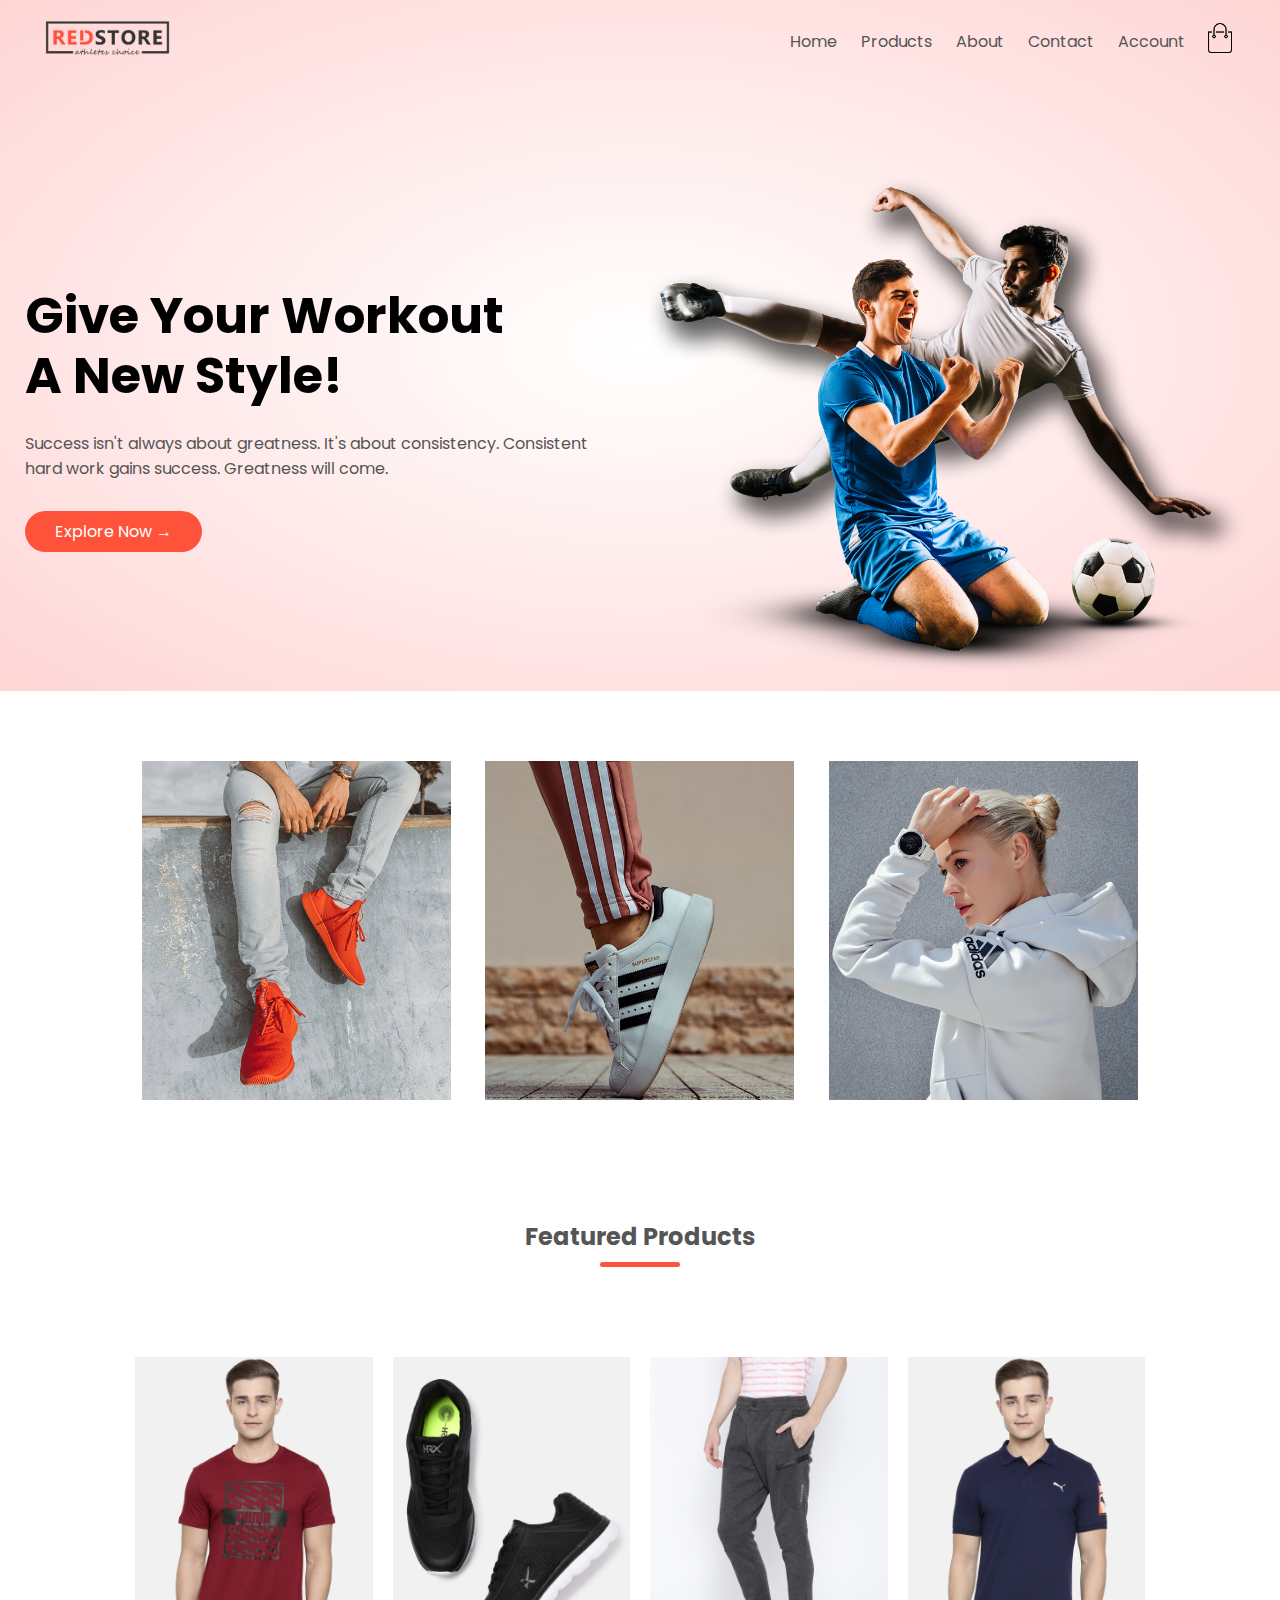
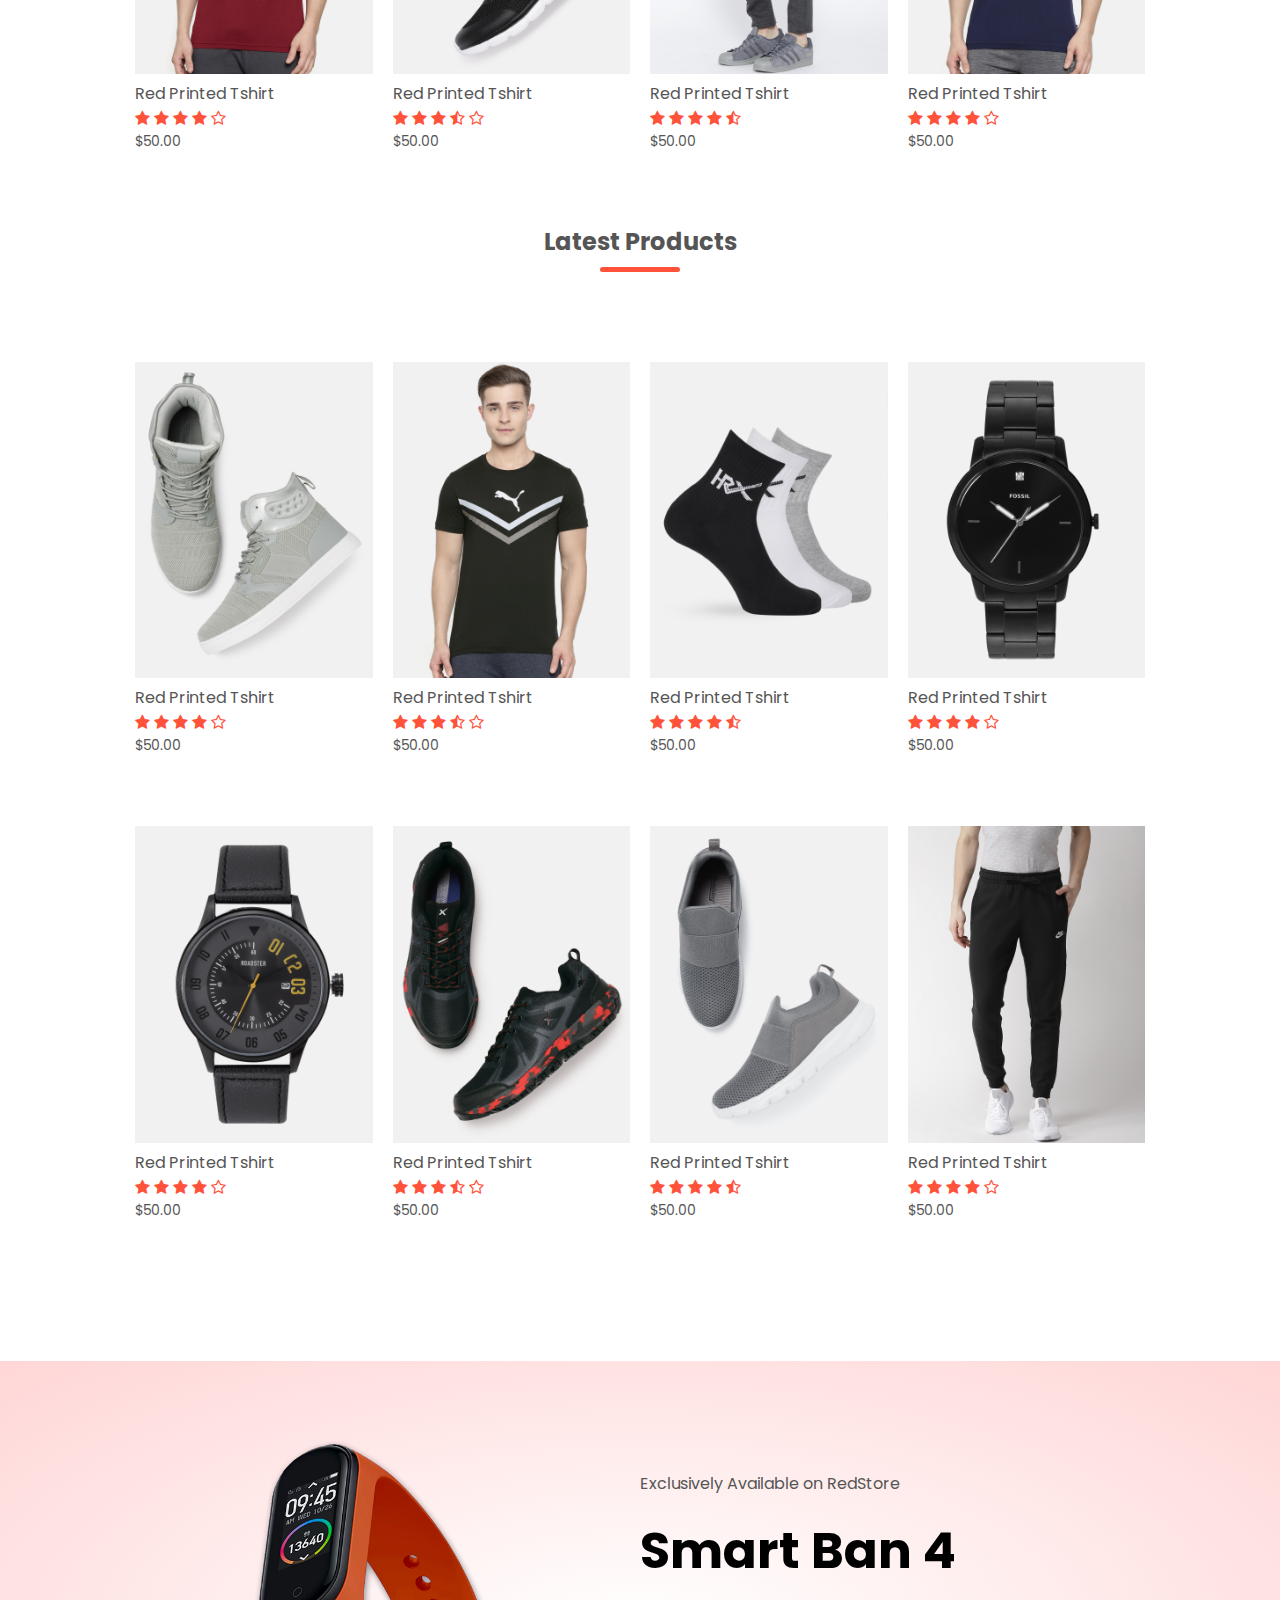
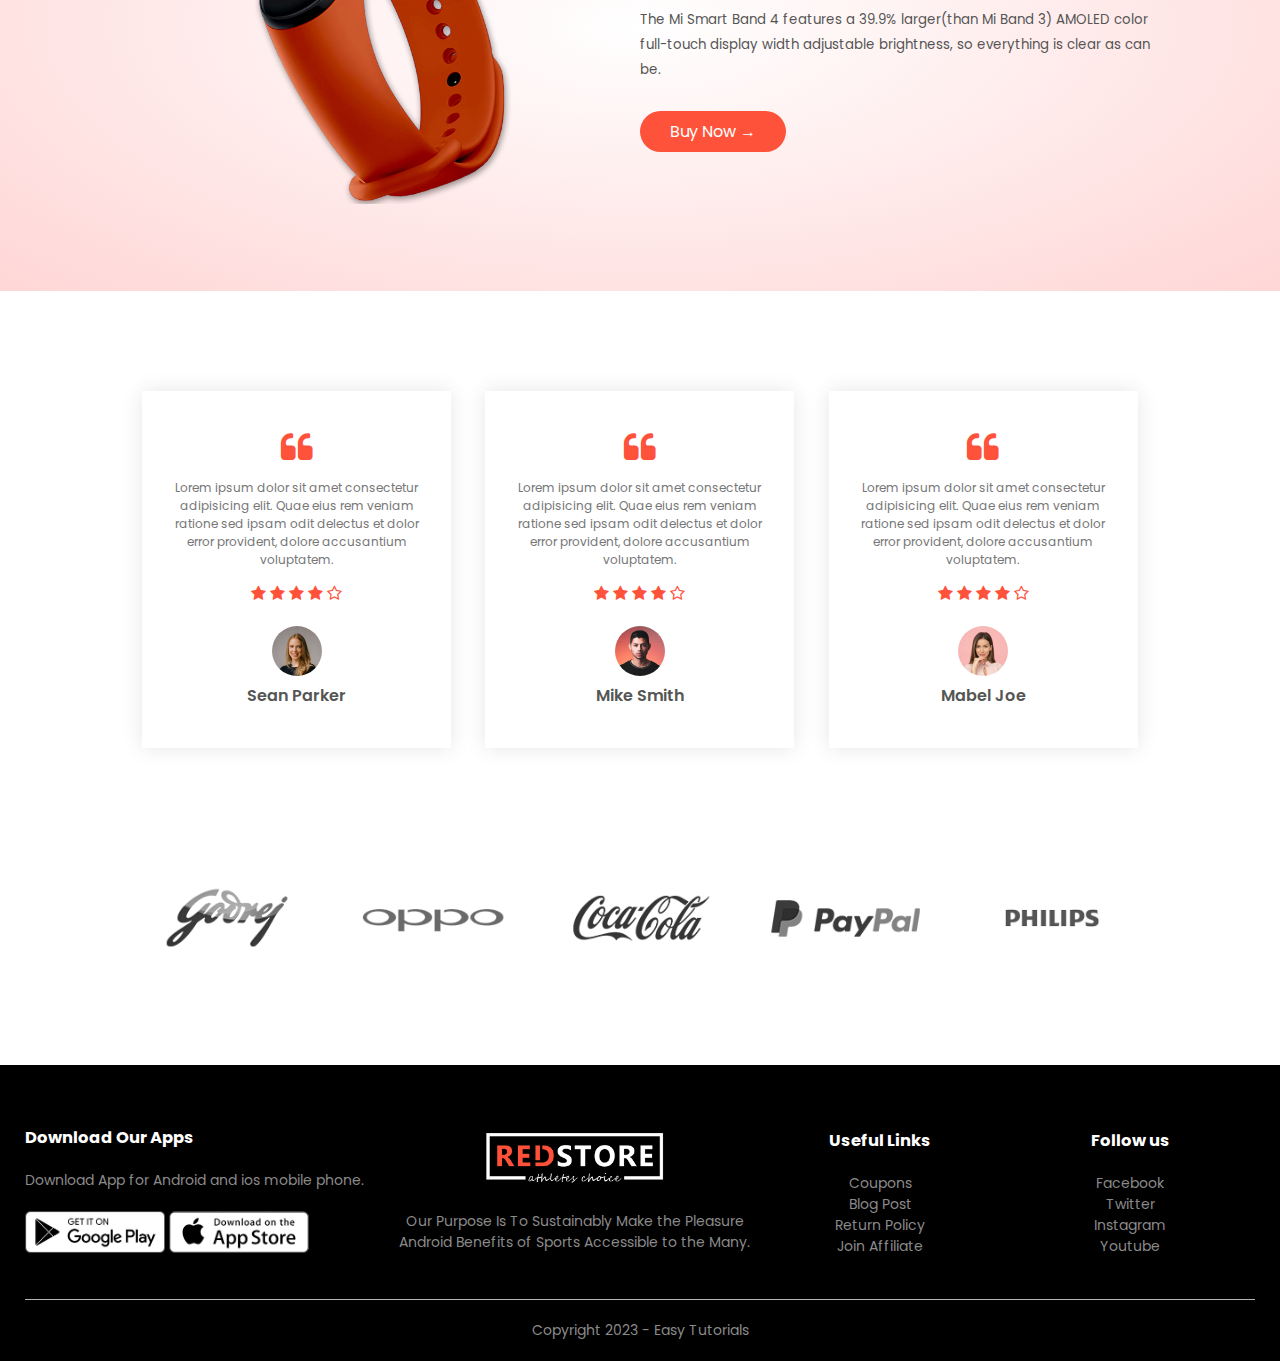
<file: index.html>
<!DOCTYPE html>
<html lang="en">
<head>
    <meta charset="UTF-8">
    <meta name="viewport" content="width=device-width, initial-scale=1.0">
    <title>RedStore | Ecommerce Website Design</title>
    <link rel="stylesheet" href="style.css">
    <link rel="preconnect" href="https://fonts.googleapis.com">
    <link rel="preconnect" href="https://fonts.gstatic.com" crossorigin>
    <link href="https://fonts.googleapis.com/css2?family=Josefin+Sans&family=Poppins:wght@300;400;500;600;700&display=swap" rel="stylesheet">
    <link rel="stylesheet" href="https://stackpath.bootstrapcdn.com/font-awesome/4.7.0/css/font-awesome.min.css">
</head>
<body>
    <div class="header">
        <div class="container">
            <div class="navbar">
                <div class="logo">
                    <a href="index.html"><img src="images/logo.png" alt="logo" width="125px"></a>
                </div>
                <nav>
                    <ul id="MenuItems">
                        <li><a href="index.html">Home</a></li>
                        <li><a href="products.html">Products</a></li>
                        <li><a href="">About</a></li>
                        <li><a href="">Contact</a></li>
                        <li><a href="account.html">Account</a></li>
                    </ul>
                </nav>
                <a href="cart.html"><img src="images/cart.png" alt="" width="30px" height="30px"></a>
                <img src="images/menu.png" alt="" class="menu-icon" onclick="menutoggle()">
            </div>
            <div class="row">
                <div class="col-2">
                    <h1>Give Your Workout<br>A New Style!</h1>
                    <p>Success isn't always about greatness. It's about consistency.
                        Consistent<br>hard work gains success. Greatness will come.
                    </p>
                    <a href="" class="btn">Explore Now &#8594</a>
                </div>
                <div class="col-2">
                    <img src="images/image1.png" alt="">
                </div>
            </div>
        </div>
    </div>

<!------------------ featured categories --------------->

    <div class="categories">
        <div class="small-container">
            <div class="row">
                <div class="col-3">
                    <img src="images/category-1.jpg" alt="">
                </div>
                <div class="col-3">
                    <img src="images/category-2.jpg" alt="">
                </div>
                <div class="col-3">
                    <img src="images/category-3.jpg" alt="">
                </div>
            </div>
        </div>
    </div>

<!------------------ featured products --------------->

    <div class="small-container">
        <h2 class="title">Featured Products</h2>
        <div class="row">
            <div class="col-4">
                <a href="product_details.html"><img src="images/product-1.jpg" alt=""></a>
                <a href="product_details.html"><h4>Red Printed Tshirt</h4></a>
                <div class="rating">
                    <i class="fa fa-star"></i>
                    <i class="fa fa-star"></i>
                    <i class="fa fa-star"></i>
                    <i class="fa fa-star"></i>
                    <i class="fa fa-star-o"></i>
                </div>
                <p>$50.00</p>
            </div>
            <div class="col-4">
                <img src="images/product-2.jpg" alt="">
                <h4>Red Printed Tshirt</h4>
                <div class="rating">
                    <i class="fa fa-star"></i>
                    <i class="fa fa-star"></i>
                    <i class="fa fa-star"></i>
                    <i class="fa fa-star-half-o"></i>
                    <i class="fa fa-star-o"></i>
                </div>
                <p>$50.00</p>
            </div>
            <div class="col-4">
                <img src="images/product-3.jpg" alt="">
                <h4>Red Printed Tshirt</h4>
                <div class="rating">
                    <i class="fa fa-star"></i>
                    <i class="fa fa-star"></i>
                    <i class="fa fa-star"></i>
                    <i class="fa fa-star"></i>
                    <i class="fa fa-star-half-o"></i>
                </div>
                <p>$50.00</p>
            </div>
            <div class="col-4">
                <img src="images/product-4.jpg" alt="">
                <h4>Red Printed Tshirt</h4>
                <div class="rating">
                    <i class="fa fa-star"></i>
                    <i class="fa fa-star"></i>
                    <i class="fa fa-star"></i>
                    <i class="fa fa-star"></i>
                    <i class="fa fa-star-o"></i>
                </div>
                <p>$50.00</p>
            </div>
        </div>

        <h2 class="title">Latest Products</h2>
        <div class="row">
            <div class="col-4">
                <img src="images/product-5.jpg" alt="">
                <h4>Red Printed Tshirt</h4>
                <div class="rating">
                    <i class="fa fa-star"></i>
                    <i class="fa fa-star"></i>
                    <i class="fa fa-star"></i>
                    <i class="fa fa-star"></i>
                    <i class="fa fa-star-o"></i>
                </div>
                <p>$50.00</p>
            </div>
            <div class="col-4">
                <img src="images/product-6.jpg" alt="">
                <h4>Red Printed Tshirt</h4>
                <div class="rating">
                    <i class="fa fa-star"></i>
                    <i class="fa fa-star"></i>
                    <i class="fa fa-star"></i>
                    <i class="fa fa-star-half-o"></i>
                    <i class="fa fa-star-o"></i>
                </div>
                <p>$50.00</p>
            </div>
            <div class="col-4">
                <img src="images/product-7.jpg" alt="">
                <h4>Red Printed Tshirt</h4>
                <div class="rating">
                    <i class="fa fa-star"></i>
                    <i class="fa fa-star"></i>
                    <i class="fa fa-star"></i>
                    <i class="fa fa-star"></i>
                    <i class="fa fa-star-half-o"></i>
                </div>
                <p>$50.00</p>
            </div>
            <div class="col-4">
                <img src="images/product-8.jpg" alt="">
                <h4>Red Printed Tshirt</h4>
                <div class="rating">
                    <i class="fa fa-star"></i>
                    <i class="fa fa-star"></i>
                    <i class="fa fa-star"></i>
                    <i class="fa fa-star"></i>
                    <i class="fa fa-star-o"></i>
                </div>
                <p>$50.00</p>
            </div>
        </div>
        <div class="row">
            <div class="col-4">
                <img src="images/product-9.jpg" alt="">
                <h4>Red Printed Tshirt</h4>
                <div class="rating">
                    <i class="fa fa-star"></i>
                    <i class="fa fa-star"></i>
                    <i class="fa fa-star"></i>
                    <i class="fa fa-star"></i>
                    <i class="fa fa-star-o"></i>
                </div>
                <p>$50.00</p>
            </div>
            <div class="col-4">
                <img src="images/product-10.jpg" alt="">
                <h4>Red Printed Tshirt</h4>
                <div class="rating">
                    <i class="fa fa-star"></i>
                    <i class="fa fa-star"></i>
                    <i class="fa fa-star"></i>
                    <i class="fa fa-star-half-o"></i>
                    <i class="fa fa-star-o"></i>
                </div>
                <p>$50.00</p>
            </div>
            <div class="col-4">
                <img src="images/product-11.jpg" alt="">
                <h4>Red Printed Tshirt</h4>
                <div class="rating">
                    <i class="fa fa-star"></i>
                    <i class="fa fa-star"></i>
                    <i class="fa fa-star"></i>
                    <i class="fa fa-star"></i>
                    <i class="fa fa-star-half-o"></i>
                </div>
                <p>$50.00</p>
            </div>
            <div class="col-4">
                <img src="images/product-12.jpg" alt="">
                <h4>Red Printed Tshirt</h4>
                <div class="rating">
                    <i class="fa fa-star"></i>
                    <i class="fa fa-star"></i>
                    <i class="fa fa-star"></i>
                    <i class="fa fa-star"></i>
                    <i class="fa fa-star-o"></i>
                </div>
                <p>$50.00</p>
            </div>
        </div>
    </div>

<!--------------------- Offer ---------------------->

    <div class="offer">
        <div class="small-container">
            <div class="row">
                <div class="col-2">
                    <img src="images/exclusive.png" alt="" class="offer-img">
                </div>
                <div class="col-2">
                    <p>Exclusively Available on RedStore</p>
                    <h1>Smart Ban 4</h1>
                    <small>The Mi Smart Band 4 features a 39.9% larger(than Mi Band 3) 
                        AMOLED color full-touch display width adjustable brightness, 
                        so everything is clear as can be.
                    </small>
                    <br>
                    <a href="" class="btn">Buy Now &#8594</a>
                </div>
            </div>
        </div>
    </div>

<!------------------- testimonial ------------------->
    <div class="testimonial">
        <div class="small-container">
            <div class="row">
                <div class="col-3">
                    <i class="fa fa-quote-left"></i>
                    <p>Lorem ipsum dolor sit amet consectetur adipisicing elit. 
                        Quae eius rem veniam ratione sed ipsam odit delectus et 
                        dolor error provident, dolore accusantium voluptatem.
                    </p>
                    <div class="rating">
                        <i class="fa fa-star"></i>
                        <i class="fa fa-star"></i>
                        <i class="fa fa-star"></i>
                        <i class="fa fa-star"></i>
                        <i class="fa fa-star-o"></i>
                    </div>
                    <img src="images/user-1.png" alt="">
                    <h3>Sean Parker</h3>
                </div>
                <div class="col-3">
                    <i class="fa fa-quote-left"></i>
                    <p>Lorem ipsum dolor sit amet consectetur adipisicing elit. 
                        Quae eius rem veniam ratione sed ipsam odit delectus et 
                        dolor error provident, dolore accusantium voluptatem.
                    </p>
                    <div class="rating">
                        <i class="fa fa-star"></i>
                        <i class="fa fa-star"></i>
                        <i class="fa fa-star"></i>
                        <i class="fa fa-star"></i>
                        <i class="fa fa-star-o"></i>
                    </div>
                    <img src="images/user-2.png" alt="">
                    <h3>Mike Smith</h3>
                </div>
                <div class="col-3">
                    <i class="fa fa-quote-left"></i>
                    <p>Lorem ipsum dolor sit amet consectetur adipisicing elit. 
                        Quae eius rem veniam ratione sed ipsam odit delectus et 
                        dolor error provident, dolore accusantium voluptatem.
                    </p>
                    <div class="rating">
                        <i class="fa fa-star"></i>
                        <i class="fa fa-star"></i>
                        <i class="fa fa-star"></i>
                        <i class="fa fa-star"></i>
                        <i class="fa fa-star-o"></i>
                    </div>
                    <img src="images/user-3.png" alt="">
                    <h3>Mabel Joe</h3>
                </div>
            </div>
        </div>
    </div>

<!---------------------- brands ----------------------->

    <div class="brands">
        <div class="small-container">
            <div class="row">
                <div class="col-5">
                    <img src="images/logo-godrej.png" alt="">
                </div>
                <div class="col-5">
                    <img src="images/logo-oppo.png" alt="">
                </div>
                <div class="col-5">
                    <img src="images/logo-coca-cola.png" alt="">
                </div>
                <div class="col-5">
                    <img src="images/logo-paypal.png" alt="">
                </div>
                <div class="col-5">
                    <img src="images/logo-philips.png" alt="">
                </div>
            </div>
        </div>
    </div>

<!----------------- footer ---------------------->

    <div class="footer">
        <div class="container">
            <div class="row">
                <div class="footer-col-1">
                    <h3>Download Our Apps</h3>
                    <p>Download App for Android and ios mobile phone.</p>
                    <div class="app-logo">
                        <img src="images/play-store.png" alt="">
                        <img src="images/app-store.png" alt="">
                    </div>
                </div>
                <div class="footer-col-2">
                    <img src="images/logo-white.png" alt="">
                    <p>Our Purpose Is To Sustainably Make the Pleasure Android
                        Benefits of Sports Accessible to the Many.
                    </p>
                </div>
                <div class="footer-col-3">
                    <h3>Useful Links</h3>
                    <ul>
                        <li>Coupons</li>
                        <li>Blog Post</li>
                        <li>Return Policy</li>
                        <li>Join Affiliate</li>
                    </ul>
                </div>
                <div class="footer-col-4">
                    <h3>Follow us</h3>
                    <ul>
                        <li>Facebook</li>
                        <li>Twitter</li>
                        <li>Instagram</li>
                        <li>Youtube</li>
                    </ul>
                </div>
            </div>
            <hr>
            <p class="copyright">Copyright 2023 - Easy Tutorials</p>
        </div>
    </div>

<!-- js for toggel menu -->

    <script>
        var MenuItems = document.getElementById("MenuItems");

        MenuItems.style.maxHeight = "0px";

        function menutoggle() {
            if (MenuItems.style.maxHeight == "0px"){
                MenuItems.style.maxHeight = "200px";
            }
            else{
                MenuItems.style.maxHeight = "0px";
            }
        }

    </script>

</body>
</html>
</file>
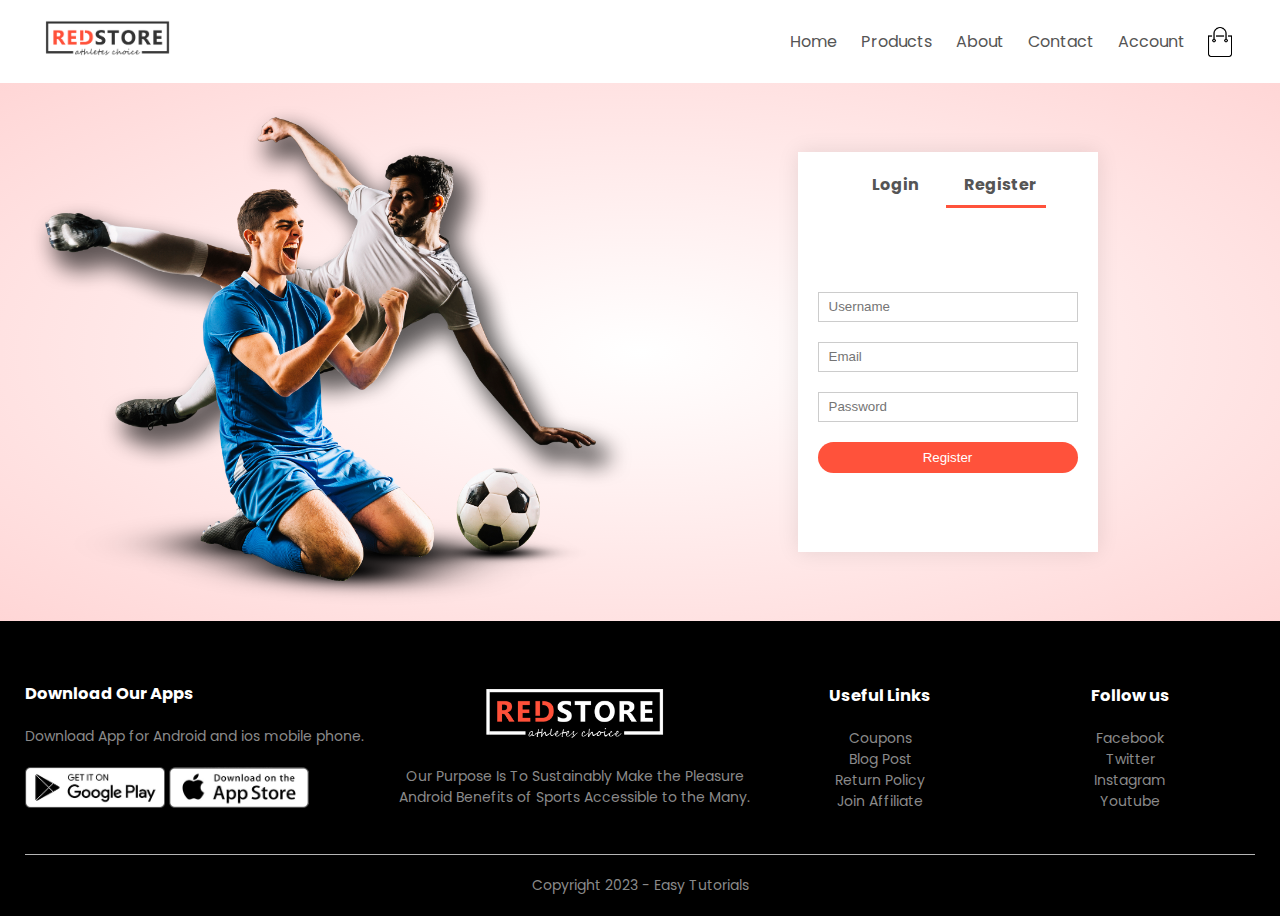
<file: account.html>
<!DOCTYPE html>
<html lang="en">
<head>
    <meta charset="UTF-8">
    <meta name="viewport" content="width=device-width, initial-scale=1.0">
    <title>All Products - RedStore</title>
    <link rel="stylesheet" href="style.css">
    <link rel="preconnect" href="https://fonts.googleapis.com">
    <link rel="preconnect" href="https://fonts.gstatic.com" crossorigin>
    <link href="https://fonts.googleapis.com/css2?family=Josefin+Sans&family=Poppins:wght@300;400;500;600;700&display=swap" rel="stylesheet">
    <link rel="stylesheet" href="https://stackpath.bootstrapcdn.com/font-awesome/4.7.0/css/font-awesome.min.css">
</head>
<body>
    
    <div class="container">
        <div class="navbar">
            <div class="logo">
                <img src="images/logo.png" alt="logo" width="125px">
            </div>
            <nav>
                <ul id="MenuItems">
                    <li><a href="index.html">Home</a></li>
                    <li><a href="products.html">Products</a></li>
                    <li><a href="">About</a></li>
                    <li><a href="">Contact</a></li>
                    <li><a href="account.html">Account</a></li>
                </ul>
            </nav>
            <img src="images/cart.png" alt="" width="30px" height="30px">
            <img src="images/menu.png" alt="" class="menu-icon" onclick="menutoggle()">
        </div>
    </div>

<!-- account page -->
    <div class="account-page">
        <div class="container">
            <div class="row">
                <div class="col-2">
                    <img src="images/image1.png" alt="" width="100%">
                </div>
                <div class="col-2">
                    <div class="form-container">
                        <div class="form-btn">
                            <span onclick="login()">Login</span>
                            <span onclick="register()">Register</span>
                            <hr id="Indicator">
                        </div>

                        <form action="" id="LoginForm">
                            <input type="text" placeholder="Username">
                            <input type="password" placeholder="Password">
                            <button type="submit" class="btn">Login</button>
                            <a href="">Forgot password</a>
                        </form>
                        <form action="" id="RegForm">
                            <input type="text" placeholder="Username">
                            <input type="email" placeholder="Email">
                            <input type="password" placeholder="Password">
                            <button type="submit" class="btn">Register</button>
                        </form>
        
                    </div>
                </div>
            </div>
        </div>
    </div>

<!----------------- footer ---------------------->

    <div class="footer">
        <div class="container">
            <div class="row">
                <div class="footer-col-1">
                    <h3>Download Our Apps</h3>
                    <p>Download App for Android and ios mobile phone.</p>
                    <div class="app-logo">
                        <img src="images/play-store.png" alt="">
                        <img src="images/app-store.png" alt="">
                    </div>
                </div>
                <div class="footer-col-2">
                    <img src="images/logo-white.png" alt="">
                    <p>Our Purpose Is To Sustainably Make the Pleasure Android
                        Benefits of Sports Accessible to the Many.
                    </p>
                </div>
                <div class="footer-col-3">
                    <h3>Useful Links</h3>
                    <ul>
                        <li>Coupons</li>
                        <li>Blog Post</li>
                        <li>Return Policy</li>
                        <li>Join Affiliate</li>
                    </ul>
                </div>
                <div class="footer-col-4">
                    <h3>Follow us</h3>
                    <ul>
                        <li>Facebook</li>
                        <li>Twitter</li>
                        <li>Instagram</li>
                        <li>Youtube</li>
                    </ul>
                </div>
            </div>
            <hr>
            <p class="copyright">Copyright 2023 - Easy Tutorials</p>
        </div>
    </div>

<!-- js for toggel menu -->

    <script>
        var MenuItems = document.getElementById("MenuItems");

        MenuItems.style.maxHeight = "0px";

        function menutoggle() {
            if (MenuItems.style.maxHeight == "0px"){
                MenuItems.style.maxHeight = "200px";
            }
            else{
                MenuItems.style.maxHeight = "0px";
            }
        }

    </script>

<!-- js for toggel form -->

    <script>
        var LoginForm = document.getElementById("LoginForm");
        var RegForm = document.getElementById("RegForm");
        var Indicator = document.getElementById("Indicator");

        function register() {
            RegForm.style.transform = "translateX(0px)";
            LoginForm.style.transform = "translateX(0px)";
            Indicator.style.transform = "translateX(100px)";
        }
        function login() {
            RegForm.style.transform = "translateX(300px)";
            LoginForm.style.transform = "translateX(300px)";
            Indicator.style.transform = "translateX(0px)";
        }
    </script>

</body>
</html>
</file>
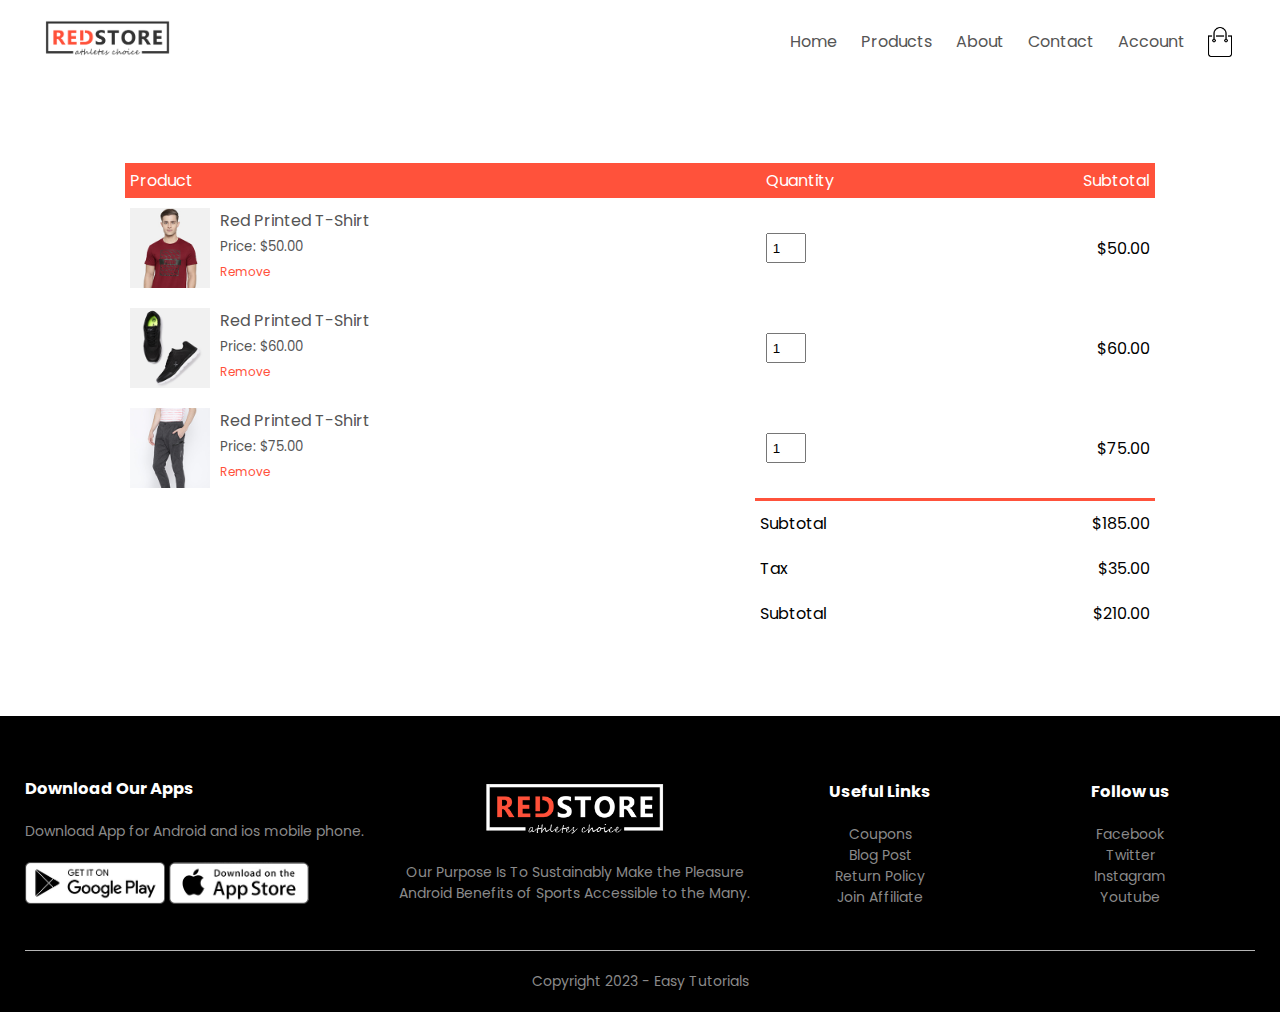
<file: cart.html>
<!DOCTYPE html>
<html lang="en">
<head>
    <meta charset="UTF-8">
    <meta name="viewport" content="width=device-width, initial-scale=1.0">
    <title>All Products - RedStore</title>
    <link rel="stylesheet" href="style.css">
    <link rel="preconnect" href="https://fonts.googleapis.com">
    <link rel="preconnect" href="https://fonts.gstatic.com" crossorigin>
    <link href="https://fonts.googleapis.com/css2?family=Josefin+Sans&family=Poppins:wght@300;400;500;600;700&display=swap" rel="stylesheet">
    <link rel="stylesheet" href="https://stackpath.bootstrapcdn.com/font-awesome/4.7.0/css/font-awesome.min.css">
</head>
<body>
    
    <div class="container">
        <div class="navbar">
            <div class="logo">
                <img src="images/logo.png" alt="logo" width="125px">
            </div>
            <nav>
                <ul id="MenuItems">
                    <li><a href="index.html">Home</a></li>
                    <li><a href="products.html">Products</a></li>
                    <li><a href="">About</a></li>
                    <li><a href="">Contact</a></li>
                    <li><a href="account.html">Account</a></li>
                </ul>
            </nav>
            <img src="images/cart.png" alt="" width="30px" height="30px">
            <img src="images/menu.png" alt="" class="menu-icon" onclick="menutoggle()">
        </div>
    </div>

<!-- cart items details -->
    <div class="small-container cart-page">
        <table>
            <tr>
                <th>Product</th>
                <th>Quantity</th>
                <th>Subtotal</th>
            </tr>
            <tr>
                <td>
                    <div class="cart-info">
                        <img src="images/buy-1.jpg" alt="">
                        <div>
                            <p>Red Printed T-Shirt</p>
                            <small>Price: $50.00</small>
                            <br>
                            <a href="">Remove</a>
                        </div>
                    </div>
                </td>
                <td><input type="number" value="1"></td>
                <td>$50.00</td>
            </tr>
            <tr>
                <td>
                    <div class="cart-info">
                        <img src="images/buy-2.jpg" alt="">
                        <div>
                            <p>Red Printed T-Shirt</p>
                            <small>Price: $60.00</small>
                            <br>
                            <a href="">Remove</a>
                        </div>
                    </div>
                </td>
                <td><input type="number" value="1"></td>
                <td>$60.00</td>
            </tr>
            <tr>
                <td>
                    <div class="cart-info">
                        <img src="images/buy-3.jpg" alt="">
                        <div>
                            <p>Red Printed T-Shirt</p>
                            <small>Price: $75.00</small>
                            <br>
                            <a href="">Remove</a>
                        </div>
                    </div>
                </td>
                <td><input type="number" value="1"></td>
                <td>$75.00</td>
            </tr>
        </table>

        <div class="total-price">
            <table>
                <tr>
                    <td>Subtotal</td>
                    <td>$185.00</td>
                </tr>
                <tr>
                    <td>Tax</td>
                    <td>$35.00</td>
                </tr>
                <tr>
                    <td>Subtotal</td>
                    <td>$210.00</td>
                </tr>
            </table>
        </div>
    </div>

<!----------------- footer ---------------------->

    <div class="footer">
        <div class="container">
            <div class="row">
                <div class="footer-col-1">
                    <h3>Download Our Apps</h3>
                    <p>Download App for Android and ios mobile phone.</p>
                    <div class="app-logo">
                        <img src="images/play-store.png" alt="">
                        <img src="images/app-store.png" alt="">
                    </div>
                </div>
                <div class="footer-col-2">
                    <img src="images/logo-white.png" alt="">
                    <p>Our Purpose Is To Sustainably Make the Pleasure Android
                        Benefits of Sports Accessible to the Many.
                    </p>
                </div>
                <div class="footer-col-3">
                    <h3>Useful Links</h3>
                    <ul>
                        <li>Coupons</li>
                        <li>Blog Post</li>
                        <li>Return Policy</li>
                        <li>Join Affiliate</li>
                    </ul>
                </div>
                <div class="footer-col-4">
                    <h3>Follow us</h3>
                    <ul>
                        <li>Facebook</li>
                        <li>Twitter</li>
                        <li>Instagram</li>
                        <li>Youtube</li>
                    </ul>
                </div>
            </div>
            <hr>
            <p class="copyright">Copyright 2023 - Easy Tutorials</p>
        </div>
    </div>

<!-- js for toggel menu -->

    <script>
        var MenuItems = document.getElementById("MenuItems");

        MenuItems.style.maxHeight = "0px";

        function menutoggle() {
            if (MenuItems.style.maxHeight == "0px"){
                MenuItems.style.maxHeight = "200px";
            }
            else{
                MenuItems.style.maxHeight = "0px";
            }
        }

    </script>

</body>
</html>
</file>
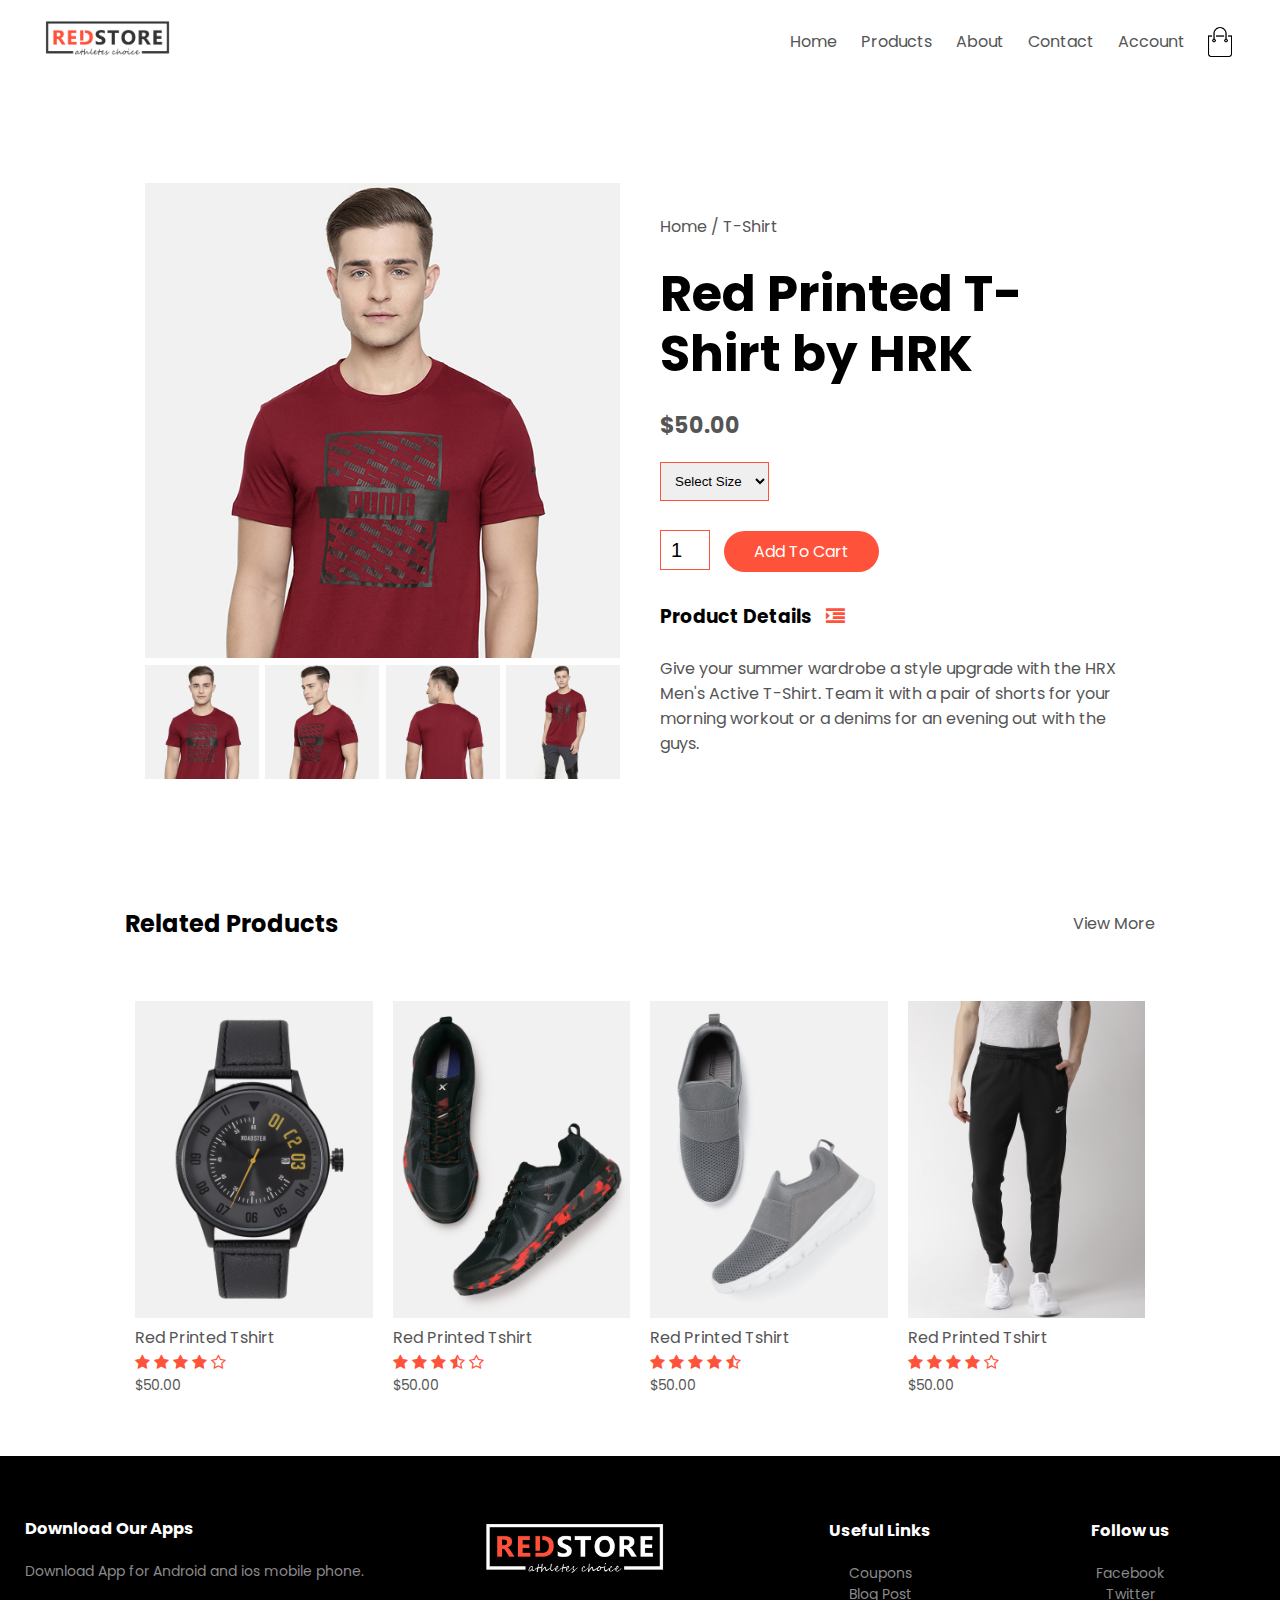
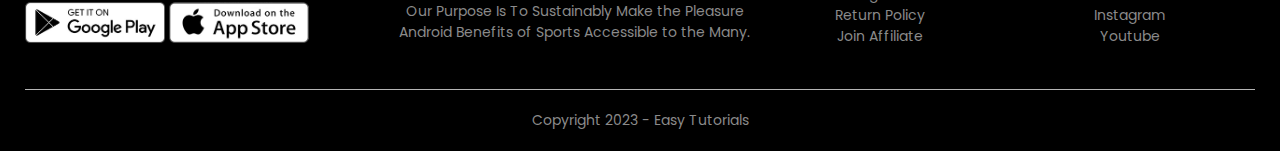
<file: product_details.html>
<!DOCTYPE html>
<html lang="en">
<head>
    <meta charset="UTF-8">
    <meta name="viewport" content="width=device-width, initial-scale=1.0">
    <title>All Products - RedStore</title>
    <link rel="stylesheet" href="style.css">
    <link rel="preconnect" href="https://fonts.googleapis.com">
    <link rel="preconnect" href="https://fonts.gstatic.com" crossorigin>
    <link href="https://fonts.googleapis.com/css2?family=Josefin+Sans&family=Poppins:wght@300;400;500;600;700&display=swap" rel="stylesheet">
    <link rel="stylesheet" href="https://stackpath.bootstrapcdn.com/font-awesome/4.7.0/css/font-awesome.min.css">
</head>
<body>
    
    <div class="container">
        <div class="navbar">
            <div class="logo">
                <img src="images/logo.png" alt="logo" width="125px">
            </div>
            <nav>
                <ul id="MenuItems">
                    <li><a href="index.html">Home</a></li>
                    <li><a href="products.html">Products</a></li>
                    <li><a href="">About</a></li>
                    <li><a href="">Contact</a></li>
                    <li><a href="account.html">Account</a></li>
                </ul>
            </nav>
            <img src="images/cart.png" alt="" width="30px" height="30px">
            <img src="images/menu.png" alt="" class="menu-icon" onclick="menutoggle()">
        </div>
    </div>

<!------------------ single product details --------------->

    <div class="small-container single-product">
        <div class="row">
            <div class="col-2">
                <img src="images/gallery-1.jpg" alt="" width="100%" id="productImg">

                <div class="small-img-row">
                    <div class="small-img-col">
                        <img src="images/gallery-1.jpg" alt="" width="100%" class="small-img">
                    </div>
                    <div class="small-img-col">
                        <img src="images/gallery-2.jpg" alt="" width="100%" class="small-img">
                    </div>
                    <div class="small-img-col">
                        <img src="images/gallery-3.jpg" alt="" width="100%" class="small-img">
                    </div>
                    <div class="small-img-col">
                        <img src="images/gallery-4.jpg" alt="" width="100%" class="small-img">
                    </div>
                </div>
            </div>

            <div class="col-2">
                <p>Home / T-Shirt</p>
                <h1>Red Printed T-Shirt by HRK</h1>
                <h4>$50.00</h4>
                <select name="" id="">
                    <option value="">Select Size</option>
                    <option value="">XXL</option>
                    <option value="">XL</option>
                    <option value="">Large</option>
                    <option value="">Medium</option>
                    <option value="">Small</option>
                </select>

                <input type="number" value="1">
                <a href="" class="btn">Add To Cart</a>
                <h3>Product Details <i class="fa fa-indent"></i></h3>
                <br>
                <p>Give your summer wardrobe a style upgrade with the
                    HRX Men's Active T-Shirt. Team it with a pair of shorts
                    for your morning workout or a denims for an evening out with
                    the guys.
                </p>
            </div>
        </div>
    </div>

<!-- title -->
    <div class="small-container">
        <div class="row row-2">
            <h2>Related Products</h2>
            <p>View More</p>
        </div>
    </div>

<!-- product -->

    <div class="small-container">
        <div class="row">
            <div class="col-4">
                <img src="images/product-9.jpg" alt="">
                <h4>Red Printed Tshirt</h4>
                <div class="rating">
                    <i class="fa fa-star"></i>
                    <i class="fa fa-star"></i>
                    <i class="fa fa-star"></i>
                    <i class="fa fa-star"></i>
                    <i class="fa fa-star-o"></i>
                </div>
                <p>$50.00</p>
            </div>
            <div class="col-4">
                <img src="images/product-10.jpg" alt="">
                <h4>Red Printed Tshirt</h4>
                <div class="rating">
                    <i class="fa fa-star"></i>
                    <i class="fa fa-star"></i>
                    <i class="fa fa-star"></i>
                    <i class="fa fa-star-half-o"></i>
                    <i class="fa fa-star-o"></i>
                </div>
                <p>$50.00</p>
            </div>
            <div class="col-4">
                <img src="images/product-11.jpg" alt="">
                <h4>Red Printed Tshirt</h4>
                <div class="rating">
                    <i class="fa fa-star"></i>
                    <i class="fa fa-star"></i>
                    <i class="fa fa-star"></i>
                    <i class="fa fa-star"></i>
                    <i class="fa fa-star-half-o"></i>
                </div>
                <p>$50.00</p>
            </div>
            <div class="col-4">
                <img src="images/product-12.jpg" alt="">
                <h4>Red Printed Tshirt</h4>
                <div class="rating">
                    <i class="fa fa-star"></i>
                    <i class="fa fa-star"></i>
                    <i class="fa fa-star"></i>
                    <i class="fa fa-star"></i>
                    <i class="fa fa-star-o"></i>
                </div>
                <p>$50.00</p>
            </div>
        </div>

    </div>

<!----------------- footer ---------------------->

    <div class="footer">
        <div class="container">
            <div class="row">
                <div class="footer-col-1">
                    <h3>Download Our Apps</h3>
                    <p>Download App for Android and ios mobile phone.</p>
                    <div class="app-logo">
                        <img src="images/play-store.png" alt="">
                        <img src="images/app-store.png" alt="">
                    </div>
                </div>
                <div class="footer-col-2">
                    <img src="images/logo-white.png" alt="">
                    <p>Our Purpose Is To Sustainably Make the Pleasure Android
                        Benefits of Sports Accessible to the Many.
                    </p>
                </div>
                <div class="footer-col-3">
                    <h3>Useful Links</h3>
                    <ul>
                        <li>Coupons</li>
                        <li>Blog Post</li>
                        <li>Return Policy</li>
                        <li>Join Affiliate</li>
                    </ul>
                </div>
                <div class="footer-col-4">
                    <h3>Follow us</h3>
                    <ul>
                        <li>Facebook</li>
                        <li>Twitter</li>
                        <li>Instagram</li>
                        <li>Youtube</li>
                    </ul>
                </div>
            </div>
            <hr>
            <p class="copyright">Copyright 2023 - Easy Tutorials</p>
        </div>
    </div>

<!-- js for toggel menu -->

    <script>
        var MenuItems = document.getElementById("MenuItems");

        MenuItems.style.maxHeight = "0px";

        function menutoggle() {
            if (MenuItems.style.maxHeight == "0px"){
                MenuItems.style.maxHeight = "200px";
            }
            else{
                MenuItems.style.maxHeight = "0px";
            }
        }

    </script>

<!-- jf for product gallery -->

    <script>
        var productImg = document.getElementById("productImg");
        var SmallImg = document.getElementsByClassName("small-img");

        SmallImg[0].onclick = function(){
            productImg.src = SmallImg[0].src;
        }
        SmallImg[1].onclick = function(){
            productImg.src = SmallImg[1].src;
        }
        SmallImg[2].onclick = function(){
            productImg.src = SmallImg[2].src;
        }
        SmallImg[3].onclick = function(){
            productImg.src = SmallImg[3].src;
        }
    </script>

</body>
</html>
</file>
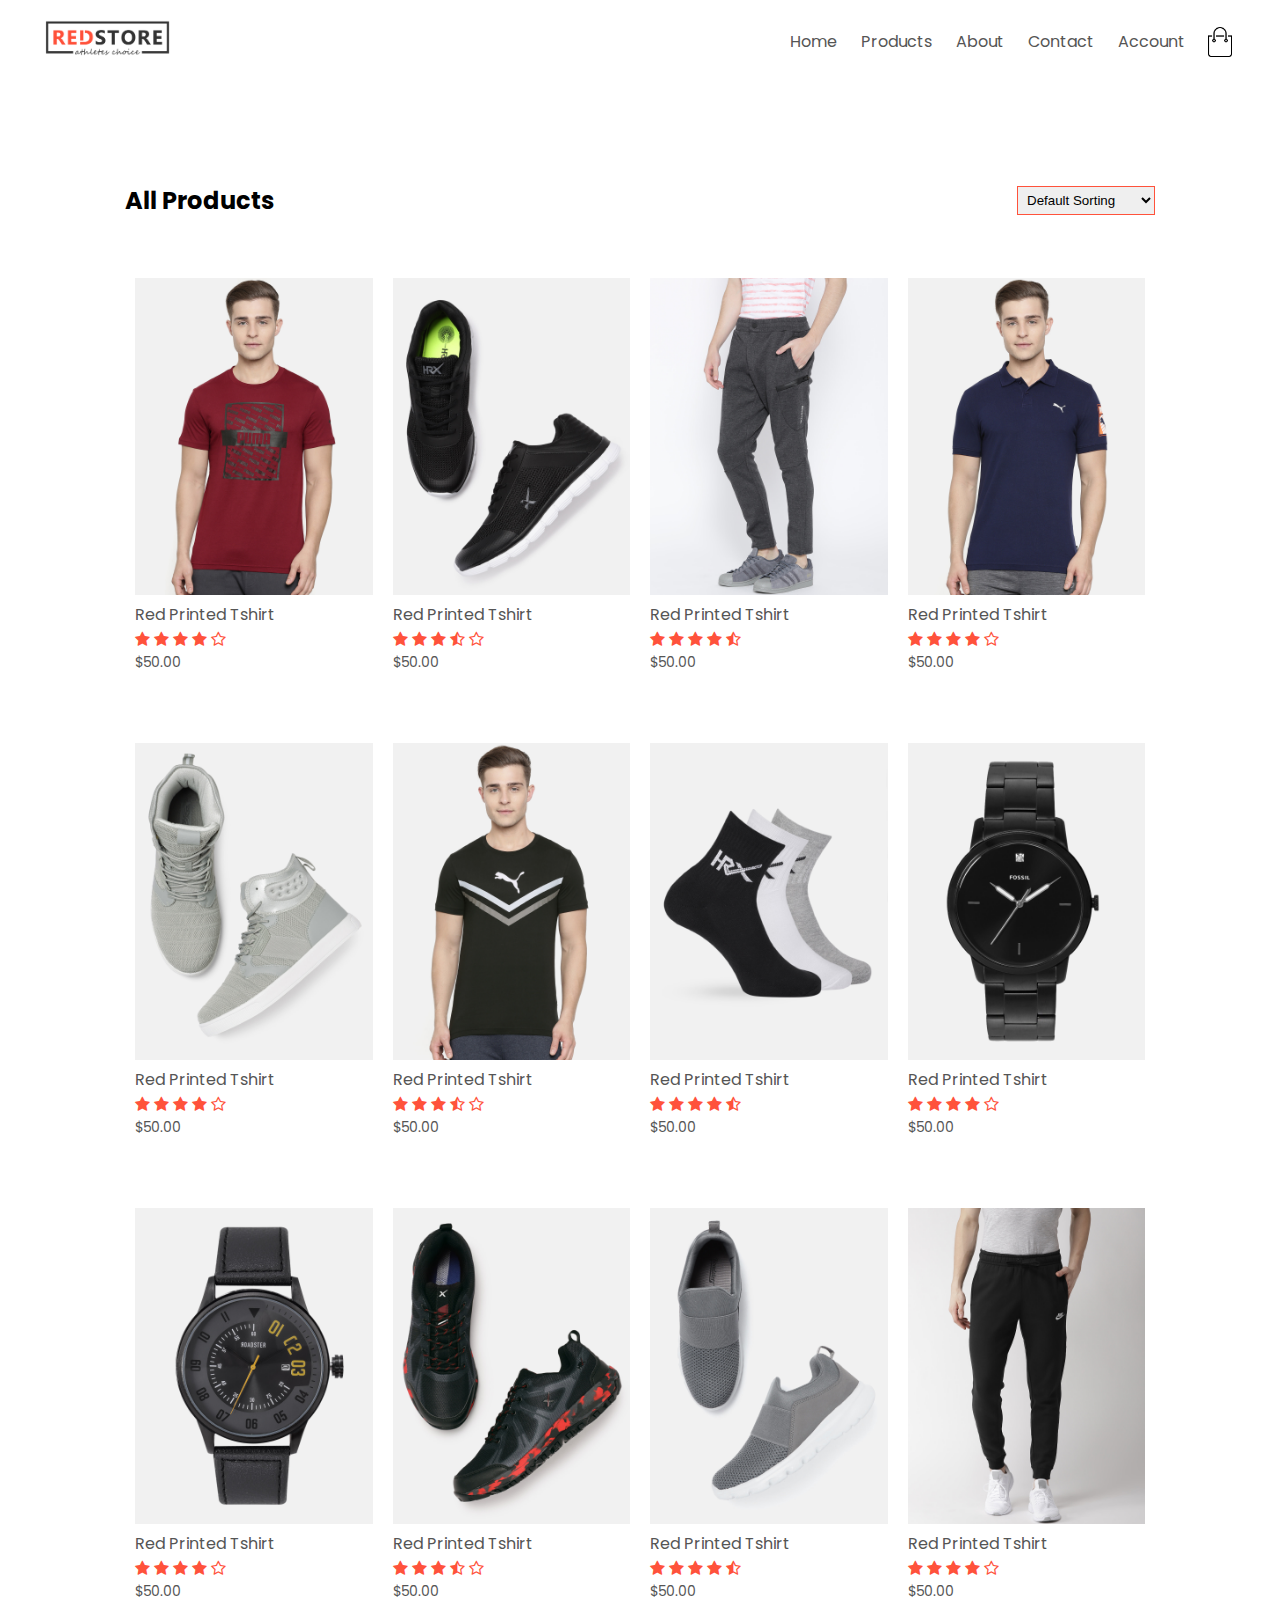
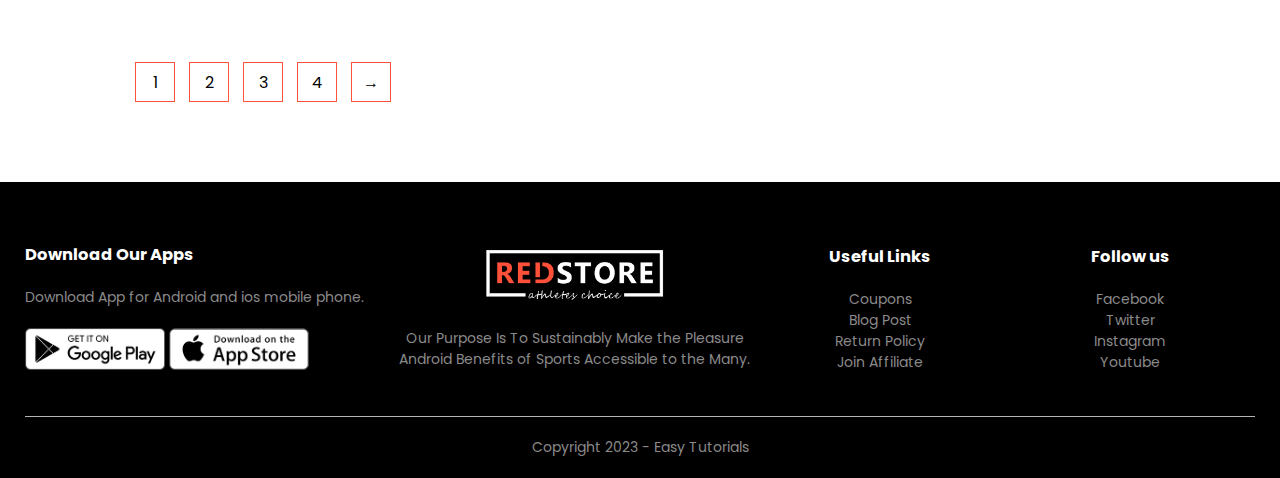
<file: products.html>
<!DOCTYPE html>
<html lang="en">
<head>
    <meta charset="UTF-8">
    <meta name="viewport" content="width=device-width, initial-scale=1.0">
    <title>All Products - RedStore</title>
    <link rel="stylesheet" href="style.css">
    <link rel="preconnect" href="https://fonts.googleapis.com">
    <link rel="preconnect" href="https://fonts.gstatic.com" crossorigin>
    <link href="https://fonts.googleapis.com/css2?family=Josefin+Sans&family=Poppins:wght@300;400;500;600;700&display=swap" rel="stylesheet">
    <link rel="stylesheet" href="https://stackpath.bootstrapcdn.com/font-awesome/4.7.0/css/font-awesome.min.css">
</head>
<body>
    
    <div class="container">
        <div class="navbar">
            <div class="logo">
                <img src="images/logo.png" alt="logo" width="125px">
            </div>
            <nav>
                <ul id="MenuItems">
                    <li><a href="index.html">Home</a></li>
                    <li><a href="products.html">Products</a></li>
                    <li><a href="">About</a></li>
                    <li><a href="">Contact</a></li>
                    <li><a href="account.html">Account</a></li>
                </ul>
            </nav>
            <img src="images/cart.png" alt="" width="30px" height="30px">
            <img src="images/menu.png" alt="" class="menu-icon" onclick="menutoggle()">
        </div>
    </div>

<!------------------ products --------------->

    <div class="small-container">
        <div class="row row-2">
            <h2>All Products</h2>
            <select name="" id="">
                <option value="">Default Sorting</option>
                <option value="">Sort by Price</option>
                <option value="">Sort by Popularity</option>
                <option value="">Sort by Ratings</option>
                <option value="">Sort by Sale</option>
            </select>
        </div>
        <div class="row">
            <div class="col-4">
                <img src="images/product-1.jpg" alt="">
                <h4>Red Printed Tshirt</h4>
                <div class="rating">
                    <i class="fa fa-star"></i>
                    <i class="fa fa-star"></i>
                    <i class="fa fa-star"></i>
                    <i class="fa fa-star"></i>
                    <i class="fa fa-star-o"></i>
                </div>
                <p>$50.00</p>
            </div>
            <div class="col-4">
                <img src="images/product-2.jpg" alt="">
                <h4>Red Printed Tshirt</h4>
                <div class="rating">
                    <i class="fa fa-star"></i>
                    <i class="fa fa-star"></i>
                    <i class="fa fa-star"></i>
                    <i class="fa fa-star-half-o"></i>
                    <i class="fa fa-star-o"></i>
                </div>
                <p>$50.00</p>
            </div>
            <div class="col-4">
                <img src="images/product-3.jpg" alt="">
                <h4>Red Printed Tshirt</h4>
                <div class="rating">
                    <i class="fa fa-star"></i>
                    <i class="fa fa-star"></i>
                    <i class="fa fa-star"></i>
                    <i class="fa fa-star"></i>
                    <i class="fa fa-star-half-o"></i>
                </div>
                <p>$50.00</p>
            </div>
            <div class="col-4">
                <img src="images/product-4.jpg" alt="">
                <h4>Red Printed Tshirt</h4>
                <div class="rating">
                    <i class="fa fa-star"></i>
                    <i class="fa fa-star"></i>
                    <i class="fa fa-star"></i>
                    <i class="fa fa-star"></i>
                    <i class="fa fa-star-o"></i>
                </div>
                <p>$50.00</p>
            </div>
        </div>
        <div class="row">
            <div class="col-4">
                <img src="images/product-5.jpg" alt="">
                <h4>Red Printed Tshirt</h4>
                <div class="rating">
                    <i class="fa fa-star"></i>
                    <i class="fa fa-star"></i>
                    <i class="fa fa-star"></i>
                    <i class="fa fa-star"></i>
                    <i class="fa fa-star-o"></i>
                </div>
                <p>$50.00</p>
            </div>
            <div class="col-4">
                <img src="images/product-6.jpg" alt="">
                <h4>Red Printed Tshirt</h4>
                <div class="rating">
                    <i class="fa fa-star"></i>
                    <i class="fa fa-star"></i>
                    <i class="fa fa-star"></i>
                    <i class="fa fa-star-half-o"></i>
                    <i class="fa fa-star-o"></i>
                </div>
                <p>$50.00</p>
            </div>
            <div class="col-4">
                <img src="images/product-7.jpg" alt="">
                <h4>Red Printed Tshirt</h4>
                <div class="rating">
                    <i class="fa fa-star"></i>
                    <i class="fa fa-star"></i>
                    <i class="fa fa-star"></i>
                    <i class="fa fa-star"></i>
                    <i class="fa fa-star-half-o"></i>
                </div>
                <p>$50.00</p>
            </div>
            <div class="col-4">
                <img src="images/product-8.jpg" alt="">
                <h4>Red Printed Tshirt</h4>
                <div class="rating">
                    <i class="fa fa-star"></i>
                    <i class="fa fa-star"></i>
                    <i class="fa fa-star"></i>
                    <i class="fa fa-star"></i>
                    <i class="fa fa-star-o"></i>
                </div>
                <p>$50.00</p>
            </div>
        </div>
        <div class="row">
            <div class="col-4">
                <img src="images/product-9.jpg" alt="">
                <h4>Red Printed Tshirt</h4>
                <div class="rating">
                    <i class="fa fa-star"></i>
                    <i class="fa fa-star"></i>
                    <i class="fa fa-star"></i>
                    <i class="fa fa-star"></i>
                    <i class="fa fa-star-o"></i>
                </div>
                <p>$50.00</p>
            </div>
            <div class="col-4">
                <img src="images/product-10.jpg" alt="">
                <h4>Red Printed Tshirt</h4>
                <div class="rating">
                    <i class="fa fa-star"></i>
                    <i class="fa fa-star"></i>
                    <i class="fa fa-star"></i>
                    <i class="fa fa-star-half-o"></i>
                    <i class="fa fa-star-o"></i>
                </div>
                <p>$50.00</p>
            </div>
            <div class="col-4">
                <img src="images/product-11.jpg" alt="">
                <h4>Red Printed Tshirt</h4>
                <div class="rating">
                    <i class="fa fa-star"></i>
                    <i class="fa fa-star"></i>
                    <i class="fa fa-star"></i>
                    <i class="fa fa-star"></i>
                    <i class="fa fa-star-half-o"></i>
                </div>
                <p>$50.00</p>
            </div>
            <div class="col-4">
                <img src="images/product-12.jpg" alt="">
                <h4>Red Printed Tshirt</h4>
                <div class="rating">
                    <i class="fa fa-star"></i>
                    <i class="fa fa-star"></i>
                    <i class="fa fa-star"></i>
                    <i class="fa fa-star"></i>
                    <i class="fa fa-star-o"></i>
                </div>
                <p>$50.00</p>
            </div>
        </div>

        <div class="page-btn">
            <span>1</span>
            <span>2</span>
            <span>3</span>
            <span>4</span>
            <span>&#8594</span>
        </div>

    </div>

<!----------------- footer ---------------------->

    <div class="footer">
        <div class="container">
            <div class="row">
                <div class="footer-col-1">
                    <h3>Download Our Apps</h3>
                    <p>Download App for Android and ios mobile phone.</p>
                    <div class="app-logo">
                        <img src="images/play-store.png" alt="">
                        <img src="images/app-store.png" alt="">
                    </div>
                </div>
                <div class="footer-col-2">
                    <img src="images/logo-white.png" alt="">
                    <p>Our Purpose Is To Sustainably Make the Pleasure Android
                        Benefits of Sports Accessible to the Many.
                    </p>
                </div>
                <div class="footer-col-3">
                    <h3>Useful Links</h3>
                    <ul>
                        <li>Coupons</li>
                        <li>Blog Post</li>
                        <li>Return Policy</li>
                        <li>Join Affiliate</li>
                    </ul>
                </div>
                <div class="footer-col-4">
                    <h3>Follow us</h3>
                    <ul>
                        <li>Facebook</li>
                        <li>Twitter</li>
                        <li>Instagram</li>
                        <li>Youtube</li>
                    </ul>
                </div>
            </div>
            <hr>
            <p class="copyright">Copyright 2023 - Easy Tutorials</p>
        </div>
    </div>

<!-- js for toggel menu -->

    <script>
        var MenuItems = document.getElementById("MenuItems");

        MenuItems.style.maxHeight = "0px";

        function menutoggle() {
            if (MenuItems.style.maxHeight == "0px"){
                MenuItems.style.maxHeight = "200px";
            }
            else{
                MenuItems.style.maxHeight = "0px";
            }
        }

    </script>

</body>
</html>
</file>
<file: style.css>
* {
    margin: 0;
    padding: 0;
    box-sizing: border-box;
}

body {
    font-family: 'Poppins', sans-serif;
}

.navbar {
    display: flex;
    align-items: center;
    padding: 20px;
}

nav {
    flex: 1;
    text-align: right;
}

nav ul {
    display: inline-block;
    list-style-type: none;
}

nav ul li {
    display: inline-block;
    margin-right: 20px;
}

a {
    text-decoration: none;
    color: #555;
}

p {
    color: #555;
}

.container {
    max-width: 1300px;
    margin: auto;
    padding-left: 25px;
    padding-right: 25px;
}

.row {
    display: flex;
    align-items: center;
    flex-wrap: wrap;
    justify-content: space-around;
}

.col-2 {
    flex-basis: 50%;
    min-width: 300px;
}

.col-2 img {
    max-width: 100%;
    padding: 0;
}

.col-2 h1 {
    font-size: 50px;
    line-height: 60px;
    margin: 25px 0;
}

.btn {
    display: inline-block;
    background: #ff523b;
    color: white;
    padding: 8px 30px;
    margin: 30px 0;
    border-radius: 30px;
    transition: background 0.5s;
}

.btn:hover {
    background: #563434;
}

.header {
    background: radial-gradient(#fff, #ffd6d6);
}

.header .row{
    margin-top: 70px;
}

.categories {
    margin: 70px 0;
}

.col-3 {
    flex-basis: 30%;
    min-width: 250px;
    margin-bottom: 30px;
}

.col-3 img {
    width: 100%;
}

.small-container {
    max-width: 1080px;
    margin: auto;
    padding-left: 25px;
    padding-right: 25px;
}

.col-4 {
    flex-basis: 25%;
    padding: 10px;
    min-width: 200px;
    margin-bottom: 50px;
    transition: transform 0.5s;
}

.col-4 img {
    width: 100%;
}

.title {
    text-align: center;
    margin: 0 auto 80px;
    position: relative;
    line-height: 60px;
    color: #555;
}

.title::after {
    content: '';
    background: #ff523b;
    width: 80px;
    height: 5px;
    border-radius: 5px;
    position: absolute;
    bottom: 0;
    left: 50%;
    transform: translate(-50%);
}

h4 {
    color: #555;
    font-weight: normal;
}

.col-4 p {
    font-size: 14px;
}

.rating .fa{
    color: #ff523b;
}

.col-4:hover {
    transform: translate(-5px);
}

/*--------------------- offer ---------------------*/

.offer {
    background: radial-gradient(#fff, #ffd6d6);
    margin-top: 80px;
    padding: 30px 0;
}

.col-2 .offer-img {
    padding: 50px;
}

small {
    color: #555;
}

/* testimonial */

.testimonial {
    padding-top: 100px;
}

.testimonial .col-3 {
    text-align: center;
    padding: 40px 20px;
    box-shadow: 0 0 20px 0 rgba(0,0,0,0.1);
    cursor: pointer;
    transition: transform 0.5s;
}

.testimonial .col-3 img {
    width: 50px;
    margin-top: 20px;
    border-radius: 50%;
}

.testimonial .col-3:hover {
    transform: translate(-10px);
}

.fa.fa-quote-left {
    font-size: 34px;
    color: #ff523b;
}

.col-3 p {
    font-size: 12px;
    margin: 12px 0;
    color: #777;
}

.testimonial .col-3 h3 {
    font-weight: 600;
    color: #555;
    font-size: 16px;
}

/* brands */

.brands {
    margin: 100px auto;
}

.col-5 {
    width: 160px;
}

.col-5 img {
    width: 100%;
    cursor: pointer;
    filter: grayscale(100%);
}

.col-5 img:hover {
    filter: grayscale(0);
}

/* footer */

.footer {
    background-color: #000;
    color: #8a8a8a;
    font-size: 14px;
    padding: 60px 0 20px;
}

.footer p {
    color: #8a8a8a;
}

.footer h3 {
    color: #fff;
    margin-bottom: 20px;
}

.footer-col-1, .footer-col-3, .footer-col-2, .footer-col-4 {
    min-width: 250px;
    margin-bottom: 20px;
}

.footer-col-1 {
    flex-basis: 30%;
}

.footer-col-2 {
    flex: 1;
    text-align: center;
}

.footer-col-2 img {
    width: 180px;
    margin-bottom: 20px;
}

.footer-col-3, .footer-col-4 {
    flex-basis: 12%;
    text-align: center;
}

ul {
    list-style-type: none;
}

.app-logo {
    margin-top: 20px;
}

.app-logo img {
    width: 140px;
}

.footer hr {
    border: none;
    background: #b5b5b5;
    height: 1px;
    margin: 20px 0;
}

.copyright {
    text-align: center;
}

.menu-icon {
    width: 28px;
    margin-left: 20px;
    display: none;
}

/* media query for menu */

@media only screen and (max-width: 800px){
    nav ul {
        position: absolute;
        top: 70px;
        left: 0;
        background: #333;
        width: 100%;
        overflow: hidden;
        transition: max-height 0.5s;
    }

    nav ul li {
        display: block;
        margin-right: 50px;
        margin-top: 10px;
        margin-bottom: 10px;
    }

    nav ul li a {
        color: #fff;
    }

    .menu-icon {
        display: block;
        cursor: pointer;
    }
}

/* all products page */

.row-2 {
    justify-content: space-between;
    margin: 100px auto 50px;
}

select {
    border: 1px solid #ff523b;
    padding: 5px;
}

select:focus{
    outline: none;
}

.page-btn {
    margin: 0 auto 80px;
}

.page-btn span{
    display: inline-block;
    border: 1px solid #ff523b;
    margin-left: 10px;
    width: 40px;
    height: 40px;
    text-align: center;
    line-height: 40px;
    cursor: pointer;
}

.page-btn span:hover {
    background: #ff523b;
    color: white;
}

/* single product details */

.single-product {
    margin-top: 80px;
}

.single-product .col-2 img {
    padding: 0;
}

.single-product .col-2 {
    padding: 20px;
}

.single-product h4 {
    margin: 20px 0;
    font-size: 22px;
    font-weight: bold;
}

.single-product select {
    display: block;
    padding: 10px;
    margin-top: 20px;
}

.single-product input {
    width: 50px;
    height: 40px;
    padding-left: 10px;
    font-size: 20px;
    margin-right: 10px;
    border: 1px solid #ff523b;
}

input:focus{
    outline: none;
}

.single-product .fa.fa-indent{
    color: #ff523b;
    margin-left: 10px;
}

.small-img-row{
    display: flex;
    justify-content: space-between;
}

.small-img-col {
    flex-basis: 24%;
    cursor: pointer;
}

/* cart items */

.cart-page {
    margin: 80px auto;
}

table {
    width: 100%;
    border-collapse: collapse;
}

.cart-info {
    display: flex;
    flex-wrap: wrap;
}

th {
    text-align: left;
    padding: 5px;
    color: #fff;
    background: #ff523b;
    font-weight: normal;
}

td {
    padding: 10px 5px;
}

td input {
    width: 40px;
    height: 30px;
    padding: 5px;
}

td a {
    color: #ff523b;
    font-size: 12px;
}

td img {
    width: 80px;
    height: 80px;
    margin-right: 10px;
}

.total-price {
    display: flex;
    justify-content: flex-end;
}

.total-price table {
    border-top: 3px solid #ff523b;
    width: 100%;
    max-width: 400px;
}

td:last-child {
    text-align: right;
}

th:last-child {
    text-align: right;
}

/* account page */

.account-page {
    padding: 5-px 0;
    background: radial-gradient(#fff, #ffd6d6);
}

.form-container {
    background: #fff;
    width: 300px;
    height: 400px;
    position: relative;
    text-align: center;
    padding: 20px 0;
    margin: auto;
    box-shadow: 0 0 20px 0 rgba(0,0,0,0.1);
    overflow: hidden;
}

.form-container span {
    font-weight: bold;
    padding: 0 10px;
    color: #555;
    cursor: pointer;
    width: 100px;
    display: inline-block;
}

.form-btn {
    display: inline-block;
}

.form-container form {
    max-width: 300px;
    padding: 0 20px;
    position: absolute;
    top: 130px;
    transition: transform 1s;
}

form input {
    width: 100%;
    height: 30px;
    margin: 10px 0;
    padding: 0 10px;
    border: 1px solid #ccc;
}

form .btn {
    width: 100%;
    border: none;
    cursor: pointer;
    margin: 10px 0;
}

form .btn:focus {
    outline: none;
}

#LoginForm {
    left: -300px;
}

#RegForm {
    left: 0;
}

form a {
    font-size: 12px;
}

#Indicator {
    width: 100px;
    border: none;
    background: #ff523b;
    height: 3px;
    margin-top: 8px;
    transform: translate(100px);
    transition: transform 1s;
}




/* media query for less than 600 screen size */

@media only screen and (max-width: 600px){
    .row {
        text-align: center;
    }
    .col-2, .col-3, .col-4 {
        flex-basis: 100%;
    }

    .single-product .row {
        text-align: left;
    }

    .single-product .col-2 {
        padding: 20px 0;
    }

    .single-product h1 {
        font-size: 26px;
        line-height: 32px;
    }

    .cart-info p{
        display: none;
    }
}
</file>
